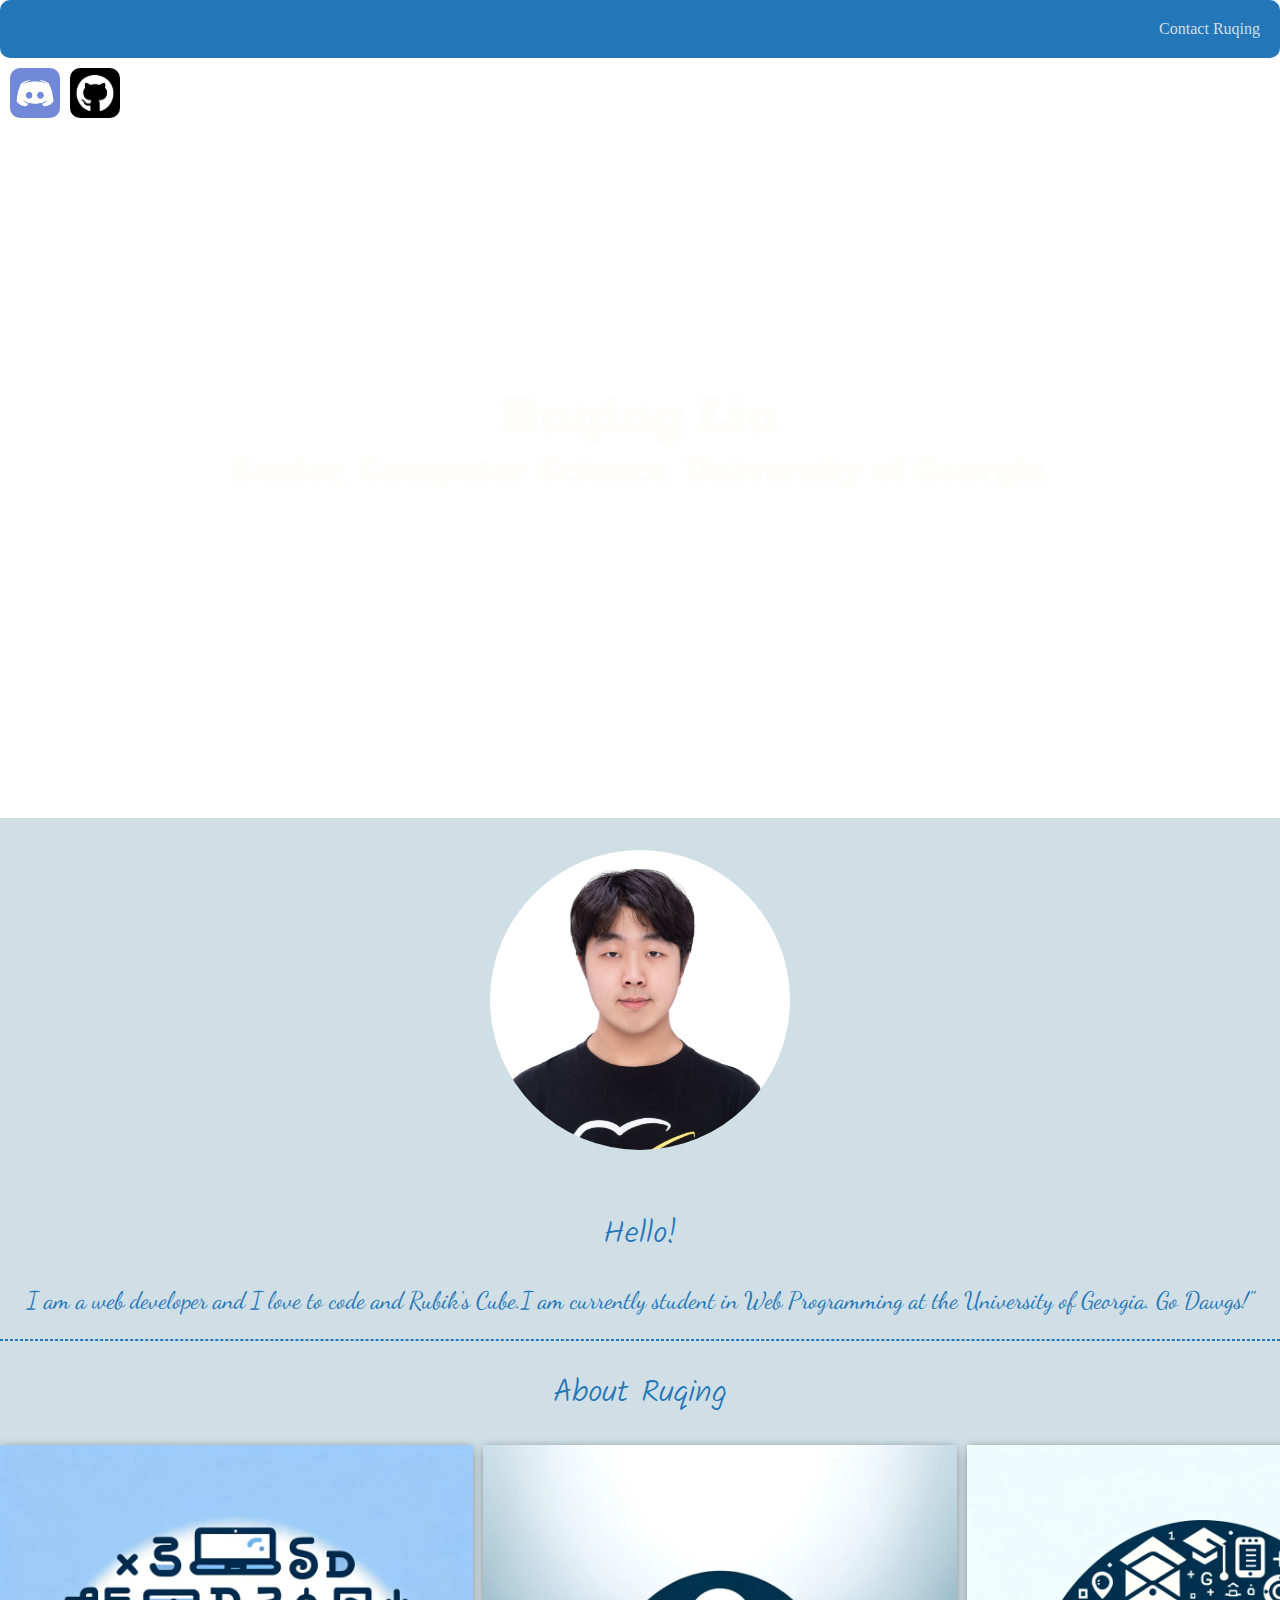
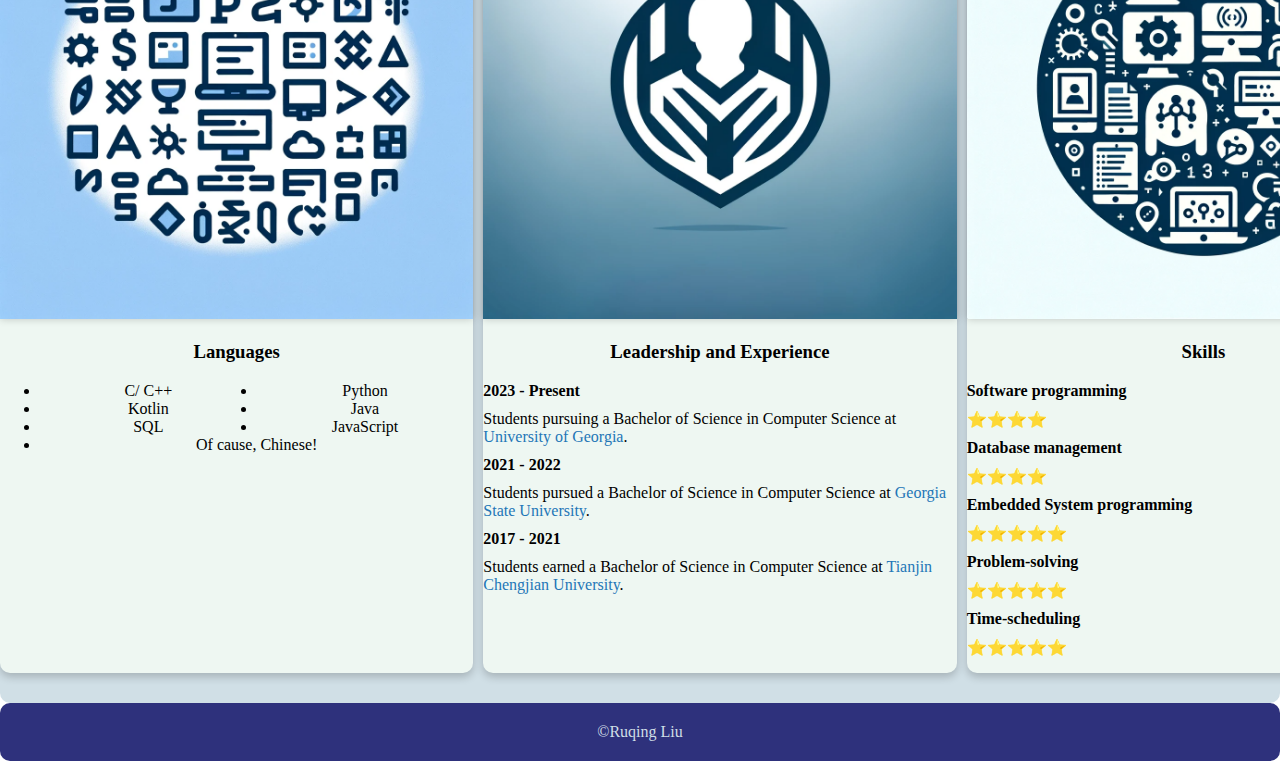
<file: docs/index.html>
<!DOCTYPE html>
<html lang="en">
<head>
    <meta charset="UTF-8">
    <meta name="viewport" content="width=device-width, initial-scale=1.0">
    <link rel="stylesheet" href="css/style.css">
    <link rel="preconnect" href="https://fonts.googleapis.com">
    <link rel="preconnect" href="https://fonts.gstatic.com" crossorigin>
    <link href="https://fonts.googleapis.com/css2?family=Alfa+Slab+One&display=swap" rel="stylesheet">
    <link href="https://fonts.googleapis.com/css2?family=Alfa+Slab+One&family=Dancing+Script:wght@400..700&display=swap" rel="stylesheet">
    <link href="https://fonts.googleapis.com/css2?family=Alfa+Slab+One&family=Dancing+Script&family=Kalam:wght@300;400;700&display=swap" rel="stylesheet">
    <title>Ruqing Liu</title>
</head>
<body>
    <nav>
        <p><a href="./contact.html">Contact Ruqing</a></p>
    </nav>
    <section class="title">  
        <h1>Ruqing Liu</h1>
        <h2>Senior, Computer Science, University of Georgia</h2>
        <img src="images/discord.png" alt="discord icon" id="discord">
        <img src="images/github.png" alt="github icon" id="github">
    </section>
    <section class="detail">
        <img src="images/ruqing.jpg" alt="a photo of Ruqing" id="myphoto">
        <div>
            <h2>Hello!</h2>
            <p>I am a web developer and I love to code and Rubik's Cube.I am currently student in Web Programming at the University of Georgia. Go Dawgs!"</p>
        </div>
        <hr>
        <h2>About Ruqing</h2>
        <div class="three-col">
            <div class="card">
                <img src="images/language_pic.png" alt="language_pic" style="width:100%">
                <h3>Languages</h3>
                <ul class="flex-ul">
                    <li>C/ C++</li>
                    <li>Python</li>
                    <li>Kotlin</li>
                    <li>Java</li>
                    <li>SQL</li>
                    <li>JavaScript</li>
                    <li class="special-list">Of cause, Chinese!</li>
                </ul>
            </div>
            <div class="card">
                <img src="images/leader_pic.png" alt="leader_pic" style="width:100%">
                <h3>Leadership and Experience</h3>
                <dl>
                    <dt>2023 - Present</dt>
                    <dd>Students pursuing a Bachelor of Science in Computer Science at <a href="https://www.uga.edu">University of Georgia</a>.</dd>
    
                    <dt>2021 - 2022</dt>
                    <dd>Students pursued a Bachelor of Science in Computer Science at <a href="https://www.gsu.edu">Georgia State University</a>.</dd>
    
                    <dt>2017 - 2021</dt>
                    <dd>Students earned a Bachelor of Science in Computer Science at  <a href="https://en.tcu.edu.cn">Tianjin Chengjian University</a>.</dd>
                </dl>
            </div>
            <div class="card">
                <img src="images/skills_pic.png" alt="skills_pic" style="width:100%">
                <h3>Skills</h3>
                <div class="card-content">
                    <dl>
                        <dt>Software programming</dt>
                        <dd>⭐⭐⭐⭐</dd>
                        <dt>Database management</dt>
                        <dd>⭐⭐⭐⭐</dd>
                        <dt>Embedded System programming</dt>
                        <dd>⭐⭐⭐⭐⭐</dd>
                        <dt>Problem-solving</dt>
                        <dd>⭐⭐⭐⭐⭐</dd>
                        <dt>Time-scheduling</dt>
                        <dd>⭐⭐⭐⭐⭐</dd>
                        <!-- Add more skills as needed -->
                    </dl>
                </div>
            </div>
        </div>
    </section>
</body>
<footer>
    <a href="./contact.html">&copy;Ruqing Liu</a>
</footer>
</html>
</file>
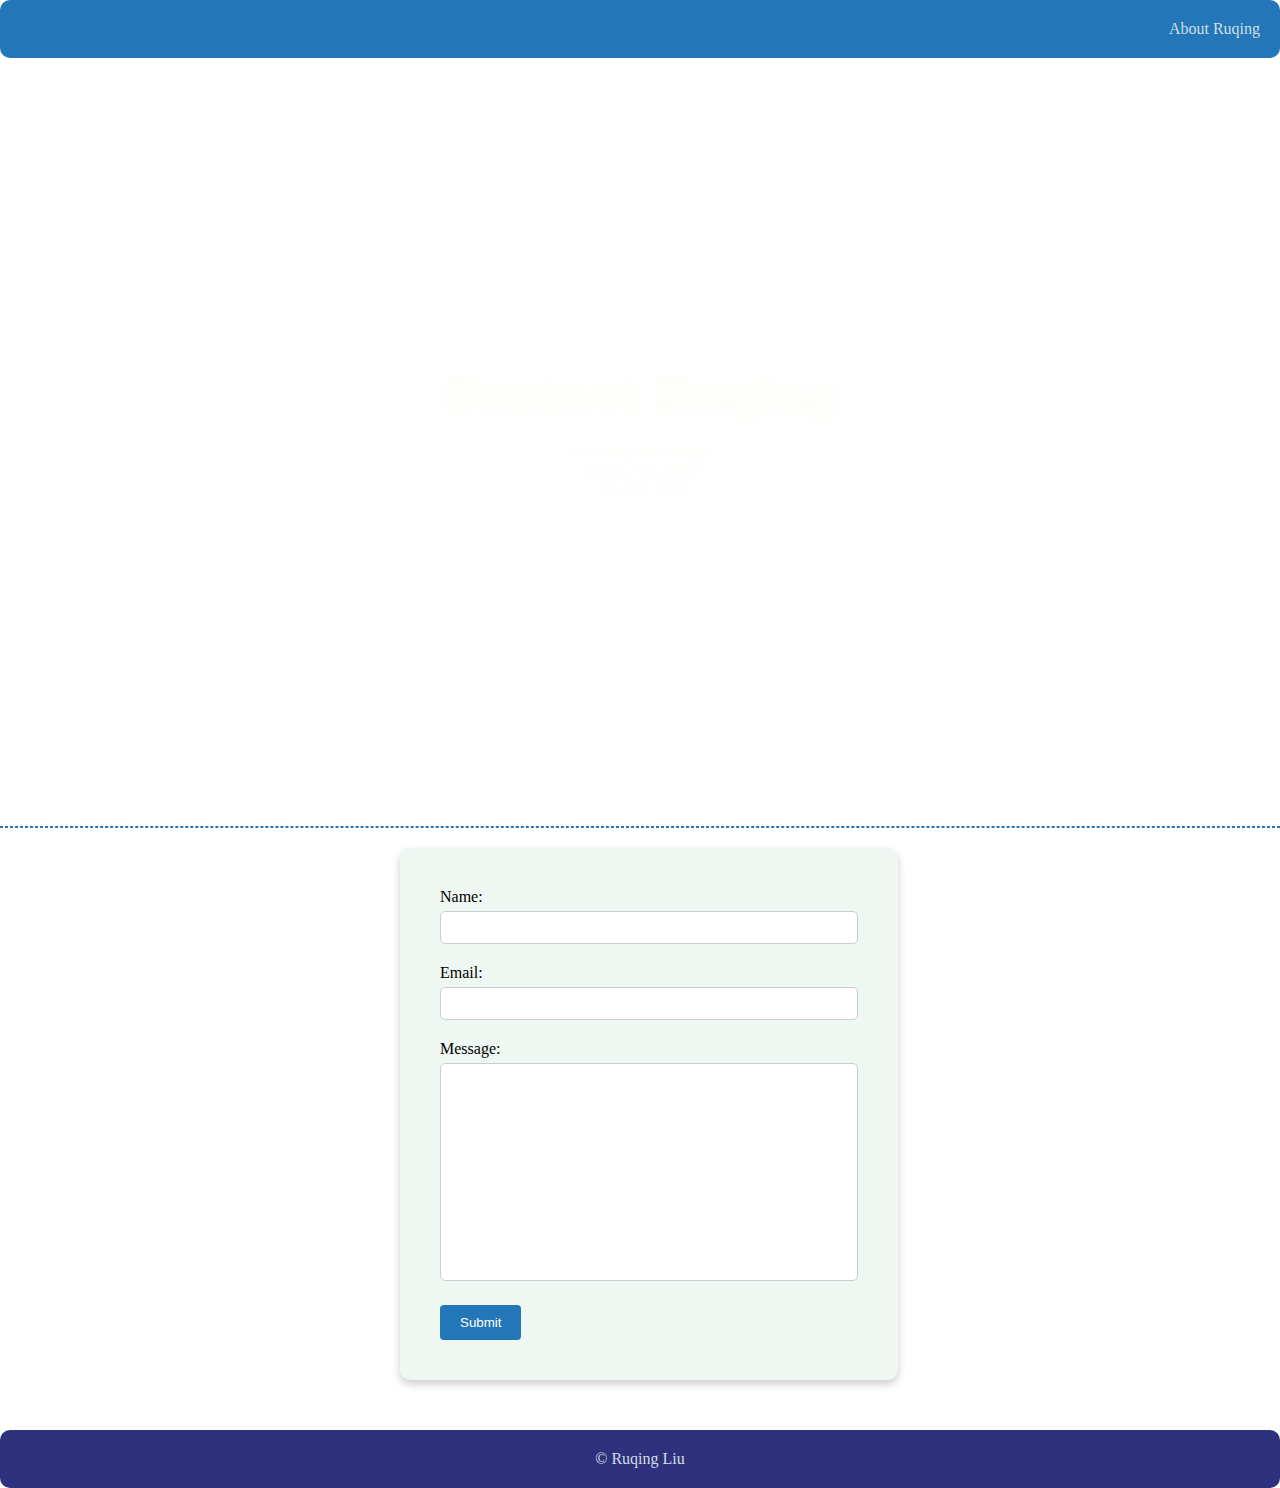
<file: cv/contact.html>
<!DOCTYPE html>
<html>
<head>
    <link rel="stylesheet" href="css/style.css">
    <link href="https://fonts.googleapis.com/css2?family=Alfa+Slab+One&display=swap" rel="stylesheet">
    <link href="https://fonts.googleapis.com/css2?family=Alfa+Slab+One&family=Dancing+Script:wght@400..700&display=swap" rel="stylesheet">
    <link href="https://fonts.googleapis.com/css2?family=Alfa+Slab+One&family=Dancing+Script&family=Kalam:wght@300;400;700&display=swap" rel="stylesheet">
    
    <title>Contact Ruqing</title>
</head>
<body>

    <nav>
        <p><a href="./index.html">About Ruqing</a></p>
    </nav>
    <section class="title">
        <h1>Contact Ruqing</h1>
        <p>University of Georgia
            <br>
            Athens, GA 30602
            <br>
            123 123 1234
        </p>
    </section>
    <hr>
    <div class="one-col">
        <div class="card">
            <form action="mailto:rl12687@uga.edu" method="post">
                <label for="name">Name:</label>
                <input type="text" id="name" name="name"><br>
        
                <label for="email">Email:</label>
                <input type="email" id="email" name="email"><br>
        
                <label for="message">Message:</label>
                <textarea id="message" name="message"></textarea><br>
        
                <input type="submit" value="Submit">
            </form>
        </div>
    </div>
    
    
</body>
<footer>
        <a href="index.html">&copy; Ruqing Liu</a>
</footer>
</html>
</file>
<file: docs/css/style.css>
body {
    margin: 0;
}

nav {
    background-color: #2376B7;
    border-radius: 10px;
    padding: 0px;
    display: flex;
    justify-content: flex-end;
}

nav > p {
    margin: 10px;
}

nav a {
    color: #D0DFE6; 
    padding: 10px; 
    text-decoration: none; 
    display: inline-block;
}

nav a:hover {
    background-color: #D0DFE6; /* Changes color on hover, e.g., to a blue */
    color: #2376B7;
    border-radius: 5px;
}


footer {
    background-color: #2E317C;
    border-radius: 10px;
    margin:0px;
    padding: 10px;
    display: flex;
    justify-content: center;
}

footer > p {
    margin: 10px;
}

footer a {
    color: #D0DFE6; 
    padding: 10px; 
    text-decoration: none; 
    display: inline-block;
}

footer a:hover {
    background-color: #D0DFE6; /* Changes color on hover, e.g., to a blue */
    color: #2376B7;
    border-radius: 5px;
}

section.title {
    margin: 0px;
    height: 45em;
    background-image: url("https://assets.newatlas.com/dims4/default/8ebe056/2147483647/strip/true/crop/2500x1667+0+0/resize/2500x1667!/quality/90/?url=http%3A%2F%2Fnewatlas-brightspot.s3.amazonaws.com%2Fad%2F7c%2Fe20b176949a59423ba86ca745a79%2Fgoogle-bay-view-22-04-big-tha-1899.jpg");
    background-size: cover;
    border-radius: 10px 10px 0px 0px;
    padding: 20px;
    display: flex;
    flex-direction: column;
    justify-content: center;
    position: relative;
}
section.title > h1{
    margin: 0px;
    color: #FFFEFA;
    text-align: center;
    font-family: "Alfa Slab One", serif;
    font-weight: 400;
    font-size: 3em;
    font-style: normal;
}
section.title > h2{
    margin: 0px;
    color: #FFFEFA;
    text-align: center;
    font-family: "Alfa Slab One", serif;
    font-weight: 400;
    font-size: 2em;
    font-style: normal;
}
section.title p {
    text-align: center;
    color: #FFFEFA;
    font-weight: 700;
}
#discord {
    background-color: #FFFFFF;
    border-radius: 10px;
    position: absolute;
    width: 50px;
    height: 50px;
    top: 10px; 
    left: 10px; 
}
#github {
    background-color: #FFFFFF;
    border-radius: 10px;
    position: absolute;
    width: 50px;
    height: 50px;
    top: 10px; 
    left: 70px; 
}
section.detail {
    margin: 0px;
    background-color: #D0DFE6;
    border-radius: 0px 0px 10px 10px;
}
section.detail div {
    text-align: center;
}
section.detail div > p {
    font-family: "Dancing Script", cursive;
    font-optical-sizing: auto;
    font-weight: 400;
    font-style: normal;
    font-size: 1.5em;
    color: #2376B7;
}
section.detail h2 {
    text-align: center;   
    font-family: "Kalam", cursive;
    font-weight: 300;
    font-style: normal;
    font-size: 2em;
    color: #2376B7;
}

section.detail a{
    text-decoration: none;
    color: #2376B7;
}

section.detail a:hover{
    padding: 2px;
    text-decoration: none;
    border-radius: 5px;
    padding: 3px;
    background-color: #2376B7;
    color: #D0DFE6;
}

hr {
    color:#2376B7;
    border:1px dashed;
}

.three-col {
    width: 90em;
    margin: auto;
    padding: 0px 0px 30px 0px;
    display: grid;
    grid-template-columns: 1fr 1fr 1fr;
    gap: 10px;

}
.card {
    box-shadow: 0 4px 8px 0 rgba(0,0,0,0.2);
    transition: 0.3s ease;
    border-radius: 10px;
    background-color: #EEF7F2;

  }
.card img {
    width: fit-content;
    box-shadow: 0 0 8px 0 rgba(0,0,0,0.2);
}
.card:hover {
    box-shadow: 0 8px 16px 0 rgba(0,0,0,0.2);
    transform: scale(1.02);
  }
.card dl {
    text-align: left;
}
.container {
    padding: 2px 16px;
}

.flex-ul {
    display: grid;
    font-weight: 200;
    grid-template-rows: 1fr 1fr 1fr 1fr;
    grid-template-columns: 1fr 1fr;
}
.special-list{
    grid-column: 1 / span 2;
    grid-row: 4;
    text-align:center;
}

dl {
    display: flex;           
    flex-direction: column;  
    gap: 10px;               
    display: flex;
    flex-wrap: wrap;
  }
dt {
    font-weight: 800;
}
dd {
    font-weight: 200;
    margin-left: 0;
}

#myphoto {
    display: block;
    width: 300px; 
    height: 300px;
    border-radius: 50%;
    position:relative;
    margin: auto;
    padding: 2em;
}

.one-col {
    display: grid;
    width: 30em;
    margin: 20px auto;
    padding: 0px 0px 30px 0px;
    grid-template-columns: 1fr;
    gap: 10px;
}

form {
    max-width: 600px;
    margin: 20px;
    padding: 20px;
    background-color: #EEF7F2;
    border-radius: 10px;
}

label {
    display: block;
    margin-bottom: 5px;
}

input[type="text"],
input[type="email"],
textarea {
    resize: none;
    width: 30em;
    padding: 8px;
    margin-bottom: 20px;
    border: 1px solid #cccccc;
    border-radius: 5px;
}

textarea {
height: 15em;
}

input[type="submit"] {
    background-color: #2376B7;
    color: white;
    padding: 10px 20px;
    border: none;
    border-radius: 4px;
    cursor: pointer;
}

input[type="submit"]:hover {
    background-color: #1a5a8b;
}
</file>
<file: cv/css/style.css>
body {
    margin: 0;
}

nav {
    background-color: #2376B7;
    border-radius: 10px;
    padding: 0px;
    display: flex;
    justify-content: flex-end;
}

nav > p {
    margin: 10px;
}

nav a {
    color: #D0DFE6; 
    padding: 10px; 
    text-decoration: none; 
    display: inline-block;
}

nav a:hover {
    background-color: #D0DFE6; /* Changes color on hover, e.g., to a blue */
    color: #2376B7;
    border-radius: 5px;
}


footer {
    background-color: #2E317C;
    border-radius: 10px;
    margin:0px;
    padding: 10px;
    display: flex;
    justify-content: center;
}

footer > p {
    margin: 10px;
}

footer a {
    color: #D0DFE6; 
    padding: 10px; 
    text-decoration: none; 
    display: inline-block;
}

footer a:hover {
    background-color: #D0DFE6; /* Changes color on hover, e.g., to a blue */
    color: #2376B7;
    border-radius: 5px;
}

section.title {
    margin: 0px;
    height: 45em;
    background-image: url("https://assets.newatlas.com/dims4/default/8ebe056/2147483647/strip/true/crop/2500x1667+0+0/resize/2500x1667!/quality/90/?url=http%3A%2F%2Fnewatlas-brightspot.s3.amazonaws.com%2Fad%2F7c%2Fe20b176949a59423ba86ca745a79%2Fgoogle-bay-view-22-04-big-tha-1899.jpg");
    background-size: cover;
    border-radius: 10px 10px 0px 0px;
    padding: 20px;
    display: flex;
    flex-direction: column;
    justify-content: center;
    position: relative;
}
section.title > h1{
    margin: 0px;
    color: #FFFEFA;
    text-align: center;
    font-family: "Alfa Slab One", serif;
    font-weight: 400;
    font-size: 3em;
    font-style: normal;
}
section.title > h2{
    margin: 0px;
    color: #FFFEFA;
    text-align: center;
    font-family: "Alfa Slab One", serif;
    font-weight: 400;
    font-size: 2em;
    font-style: normal;
}
section.title p {
    text-align: center;
    color: #FFFEFA;
    font-weight: 700;
}
#discord {
    background-color: #FFFFFF;
    border-radius: 10px;
    position: absolute;
    width: 50px;
    height: 50px;
    top: 10px; 
    left: 10px; 
}
#github {
    background-color: #FFFFFF;
    border-radius: 10px;
    position: absolute;
    width: 50px;
    height: 50px;
    top: 10px; 
    left: 70px; 
}
section.detail {
    margin: 0px;
    background-color: #D0DFE6;
    border-radius: 0px 0px 10px 10px;
}
section.detail div {
    text-align: center;
}
section.detail div > p {
    font-family: "Dancing Script", cursive;
    font-optical-sizing: auto;
    font-weight: 400;
    font-style: normal;
    font-size: 1.5em;
    color: #2376B7;
}
section.detail h2 {
    text-align: center;   
    font-family: "Kalam", cursive;
    font-weight: 300;
    font-style: normal;
    font-size: 2em;
    color: #2376B7;
}

section.detail a{
    text-decoration: none;
    color: #2376B7;
}

section.detail a:hover{
    padding: 2px;
    text-decoration: none;
    border-radius: 5px;
    padding: 3px;
    background-color: #2376B7;
    color: #D0DFE6;
}

hr {
    color:#2376B7;
    border:1px dashed;
}

.three-col {
    width: 90em;
    margin: auto;
    padding: 0px 0px 30px 0px;
    display: grid;
    grid-template-columns: 1fr 1fr 1fr;
    gap: 10px;

}
.card {
    box-shadow: 0 4px 8px 0 rgba(0,0,0,0.2);
    transition: 0.3s ease;
    border-radius: 10px;
    background-color: #EEF7F2;

  }
.card img {
    width: fit-content;
    box-shadow: 0 0 8px 0 rgba(0,0,0,0.2);
}
.card:hover {
    box-shadow: 0 8px 16px 0 rgba(0,0,0,0.2);
    transform: scale(1.02);
  }
.card dl {
    text-align: left;
}
.container {
    padding: 2px 16px;
}

.flex-ul {
    display: grid;
    font-weight: 200;
    grid-template-rows: 1fr 1fr 1fr 1fr;
    grid-template-columns: 1fr 1fr;
}
.special-list{
    grid-column: 1 / span 2;
    grid-row: 4;
    text-align:center;
}

dl {
    display: flex;           
    flex-direction: column;  
    gap: 10px;               
    display: flex;
    flex-wrap: wrap;
  }
dt {
    font-weight: 800;
}
dd {
    font-weight: 200;
    margin-left: 0;
}

#myphoto {
    display: block;
    width: 300px; 
    height: 300px;
    border-radius: 50%;
    position:relative;
    margin: auto;
    padding: 2em;
}

.one-col {
    display: grid;
    width: 30em;
    margin: 20px auto;
    padding: 0px 0px 30px 0px;
    grid-template-columns: 1fr;
    gap: 10px;
}

form {
    max-width: 600px;
    margin: 20px;
    padding: 20px;
    background-color: #EEF7F2;
    border-radius: 10px;
}

label {
    display: block;
    margin-bottom: 5px;
}

input[type="text"],
input[type="email"],
textarea {
    resize: none;
    width: 30em;
    padding: 8px;
    margin-bottom: 20px;
    border: 1px solid #cccccc;
    border-radius: 5px;
}

textarea {
height: 15em;
}

input[type="submit"] {
    background-color: #2376B7;
    color: white;
    padding: 10px 20px;
    border: none;
    border-radius: 4px;
    cursor: pointer;
}

input[type="submit"]:hover {
    background-color: #1a5a8b;
}
</file>
